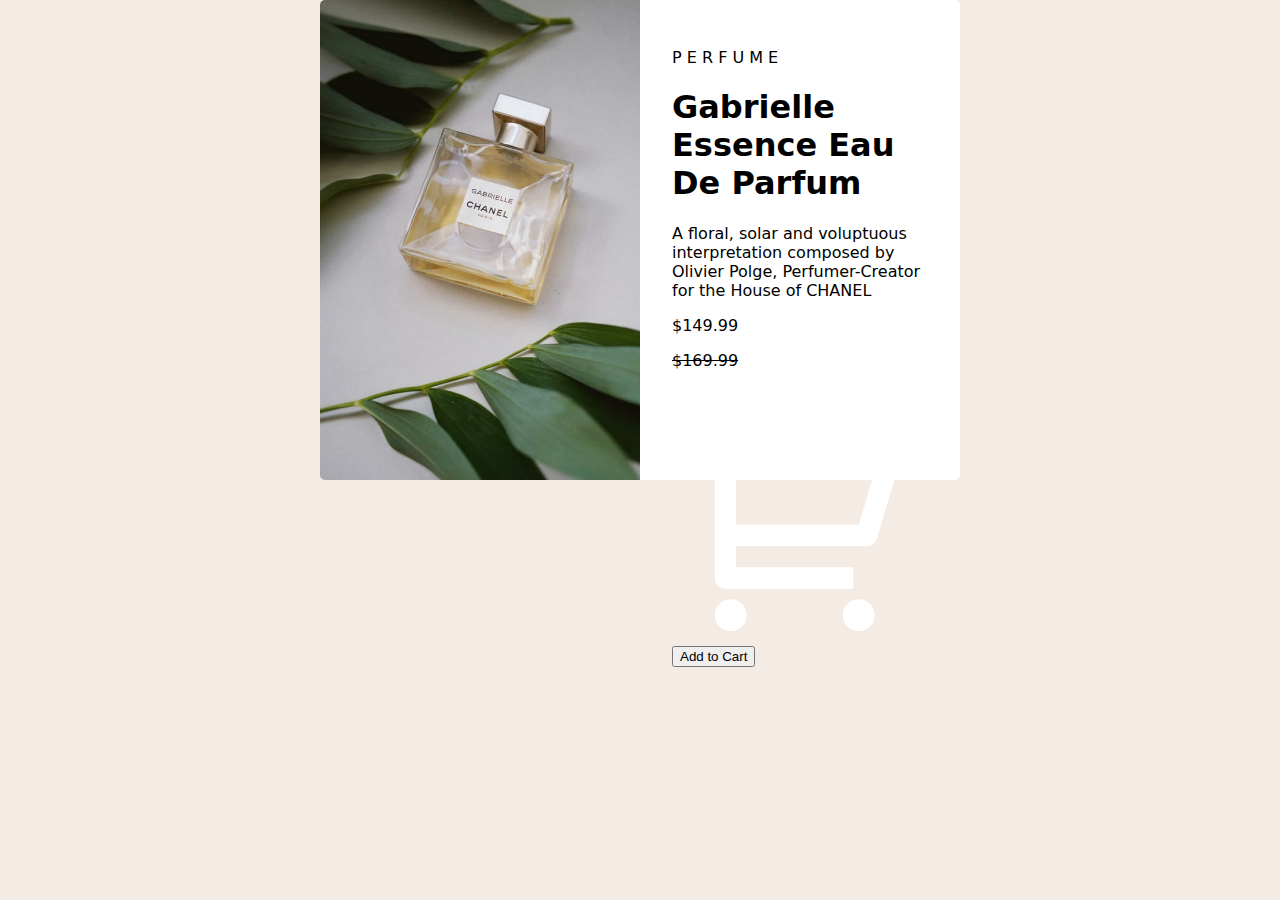
<file: index.html>
<!DOCTYPE html>
<html lang="en">
<head>
    <meta charset="UTF-8">
    <meta name="viewport" content="width=device-width, initial-scale=1.0">
    <title>Document</title>
    <link rel="stylesheet" href="style.css">
</head>
<body>
    <main>
        <section class="image">
            <img src="Images/Perfume.jpg" alt="Picture of a perfume"/>
        </section>
        <section class="content">
            <p class="perfume" >P E R F U M E</p>
            <h1>Gabrielle Essence Eau De Parfum</h1>
            <p class="floral">A floral, solar and voluptuous interpretation composed by Olivier Polge, Perfumer-Creator for the House of CHANEL</p>
            <div class="price">
                <p class="first-price">$149.99</p>
                <p class="second-price"><strike>$169.99</strike></p>
            </div>
            <div class="button">
                <img src="./Images/cart.svg" alt="cart">
                <button>Add to Cart</button>
            </div>           
        </section>
    </main>
</body>
</html>
</file>
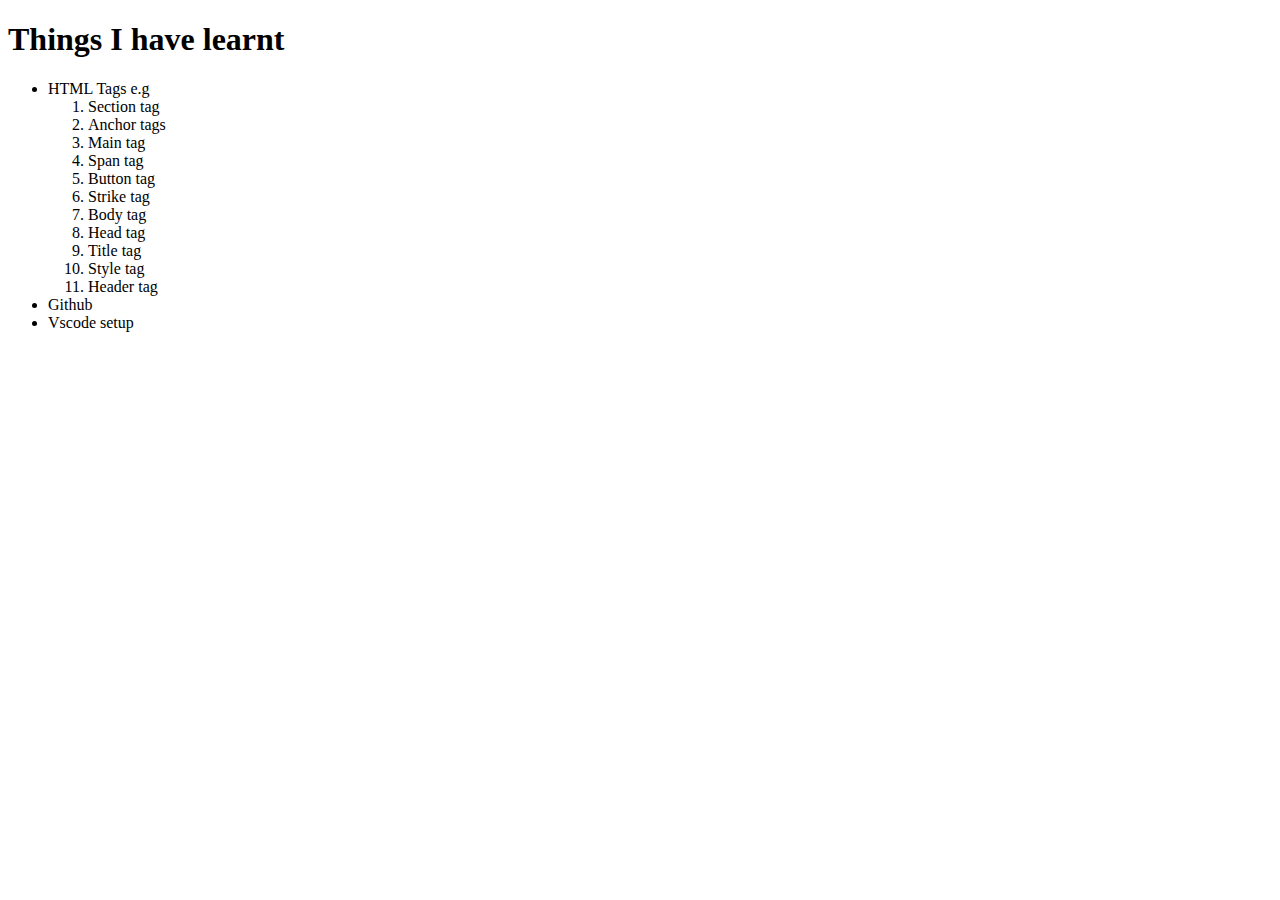
<file: learn.html>
<!DOCTYPE html>
<html lang="en">
<head>
    <meta charset="UTF-8">
    <meta name="viewport" content="width=device-width, initial-scale=1.0">
    <title>Document</title>
</head>
<body>
    <h1>Things I have learnt</h1>
    <ul>
        <li>HTML Tags e.g</li>
        <ol>
            <li>Section tag</li>
            <li>Anchor tags</li>
            <li>Main tag</li>
            <li>Span tag</li>
            <li>Button tag</li>
            <li>Strike tag</li>
            <li>Body tag</li>
            <li>Head tag</li>
            <li>Title tag</li>
            <li>Style tag</li>
            <li>Header tag</li>
        </ol>
        <li>Github</li>
        <li>Vscode setup</li>
    </ul>
</body>
</html>
</file>
<file: style.css>
html, body {
    padding: 0;
    margin: 0;
    font-family: system-ui, -apple-system, BlinkMacSystemFont, 'Segoe UI', Roboto, Oxygen, Ubuntu, Cantarell, 'Open Sans', 'Helvetica Neue', sans-serif;
}

body {
    background-color: #f4ebe4;
    width: 100vw;
    height: 100vh;
}

* {
    box-sizing: border-box;
}

main {
    display: flex;  
    align-items: center;
    justify-content: center;
    width: 40rem;
    height: 30rem;
    background-color: #f4ebe4; 
    margin: auto;
}

.image {
    width: 30rem;
    height: 30rem;
}

.image img {
    width: 100%;
    height: 100%;
    border-radius: 5px 0 0 5px;
}

.content {
    width: 28rem;
    height: 30rem;
    padding: 2rem;
    /* font-family:; */
    background-color: white;
    border-radius: 0 5px 5px 0;

}
</file>
